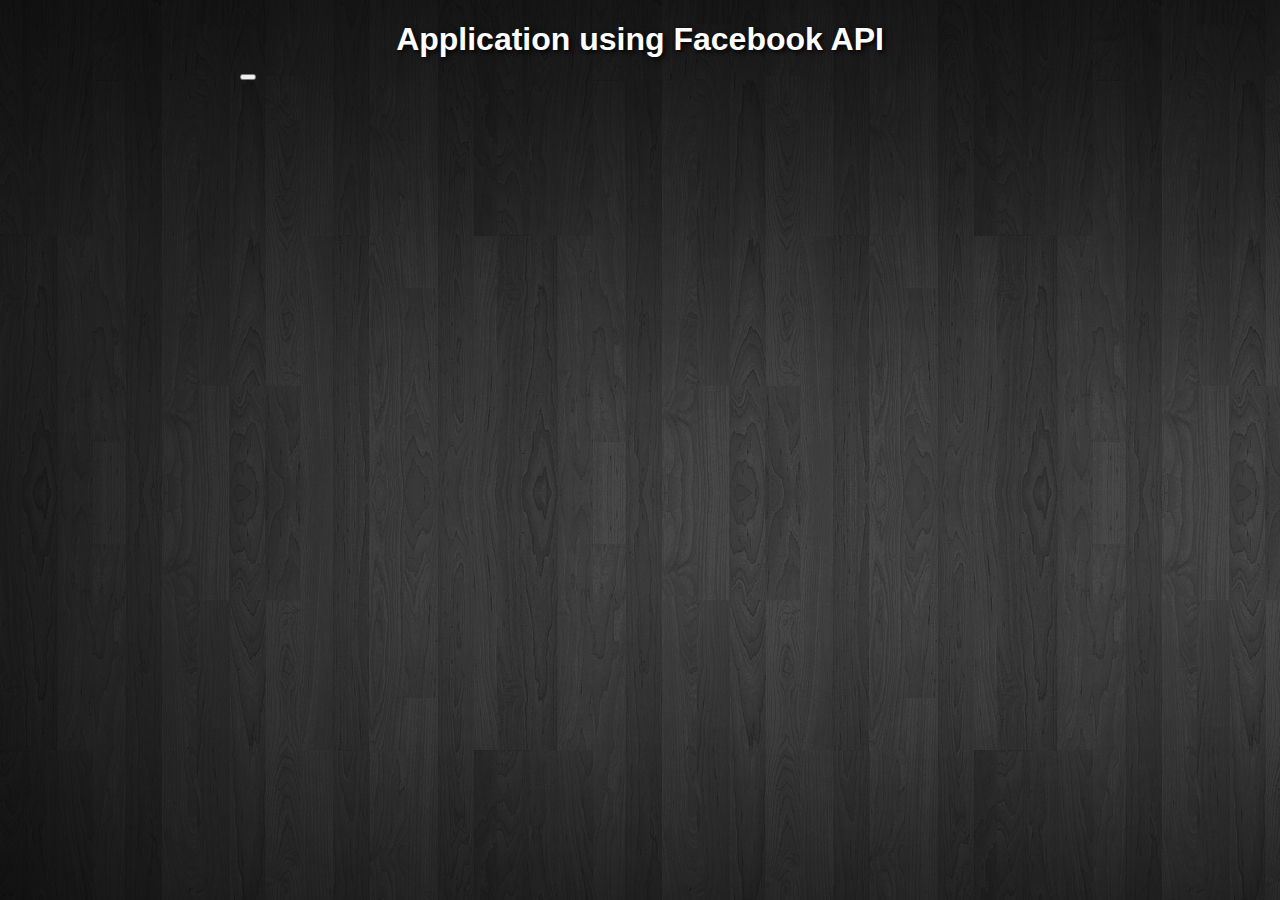
<file: facebookAPI/index.html>
﻿<!DOCTYPE html> 
<html xmlns:fb="https://www.facebook.com/2008/fbml">
    <head>
        <meta http-equiv="Content-Type" content="text/html; charset=UTF-8"/>
        <title>Application using Facebook API</title>
        <link href="styles/main.css" rel="stylesheet" />
        <script src="scripts/jquery-2.0.2.js"></script>
        <script src="scripts/zoom.js"></script>
    </head>
    <body>
        <div id="fb-root"></div>
        <script>
            //localhost:20511/index.html
            var button;
            var userInfo;

            window.fbAsyncInit = function () {
                FB.init({
                    appId: '210497889102001', //change the appId to your appId
                    status: true,
                    cookie: true,
                    xfbml: true,
                    oauth: true
                });

                function updateButton(response) {
                    button = $('#fb-auth');
                    userInfo = $('#user-info');

                    if (response.authResponse) {
                        //user is already logged in and connected
                        FB.api('/me', function (info) {
                            login(response, info);
                        });

                        button.on("click", function () {
                            FB.logout(function (response) {
                                logout(response);
                            });
                        });
                    } else {
                        //user is not connected to your app or logged out
                        button.attr("class", "login");
                        button.on("click", function() {
                            FB.login(function(response) {
                                if (response.authResponse) {
                                    FB.api('/me', function(info) {
                                        login(response, info);
                                    });
                                } else {
                                    //user cancelled login or did not grant authorization
                                }
                            }, { scope: 'read_friendlists, user_photos, user_birthday, user_location' });
                        });
                    }
                }

                // run once with current status and whenever the status changes
                FB.getLoginStatus(updateButton);
                FB.Event.subscribe('auth.statusChange', updateButton);
            };
            (function () {
                var e = document.createElement('script'); e.async = true;
                e.src = document.location.protocol
                    + '//connect.facebook.net/en_US/all.js';
                document.getElementById('fb-root').appendChild(e);
            }());

            function login(response, info) {
                if (response.authResponse) {
                    var accessToken = response.authResponse.accessToken;
                    getFriends(accessToken);
                    userInfo.html(
                        '<img src="https://graph.facebook.com/' + info.id + '/picture">' +
                            "<h2>" + info.name + ", <small>" + info.birthday + ", " + info.locale + "</small></h2>");
                    button.attr("class", "logout");
                }
            }

            function logout(response) {
                userInfo.html("");
                $('#friends').html("");
            }
            
            function getFriends(accessToken) {
                FB.api('/me/friends?access_token=' + accessToken, function (response) {
                    var friendsHolder = $('#friends');
                    for (var i = 0; i < response.data.length; i++) {
                        var friendPictureUrl = 'https://graph.facebook.com/' + response.data[i].id + '/picture?width=400&height=400';
                        var friendName = response.data[i].name;
                        var photo = $("<img/>");
                        photo.attr("class", "friend-picture");
                        photo.attr("src", friendPictureUrl);
                        photo.attr("title", friendName);
                        friendsHolder.append(photo);
                        var zoomPhoto = $("<img/>");
                        zoomPhoto.attr("class", "friend-zoom-picture");
                        zoomPhoto.attr("src", friendPictureUrl);
                        zoomPhoto.attr("title", friendName);
                        friendsHolder.append(zoomPhoto);
                        $(photo).zoom();
                        $(zoomPhoto).collapse();
                    }
                });
            }
        </script>
        <div id="main-wrapper">
            <h1>Application using Facebook API</h1>
            <button id="fb-auth"></button>
            <br />
            <div id="user-info"></div>
            <div id="friends"></div>
        </div> 
    </body>
</html>
</file>
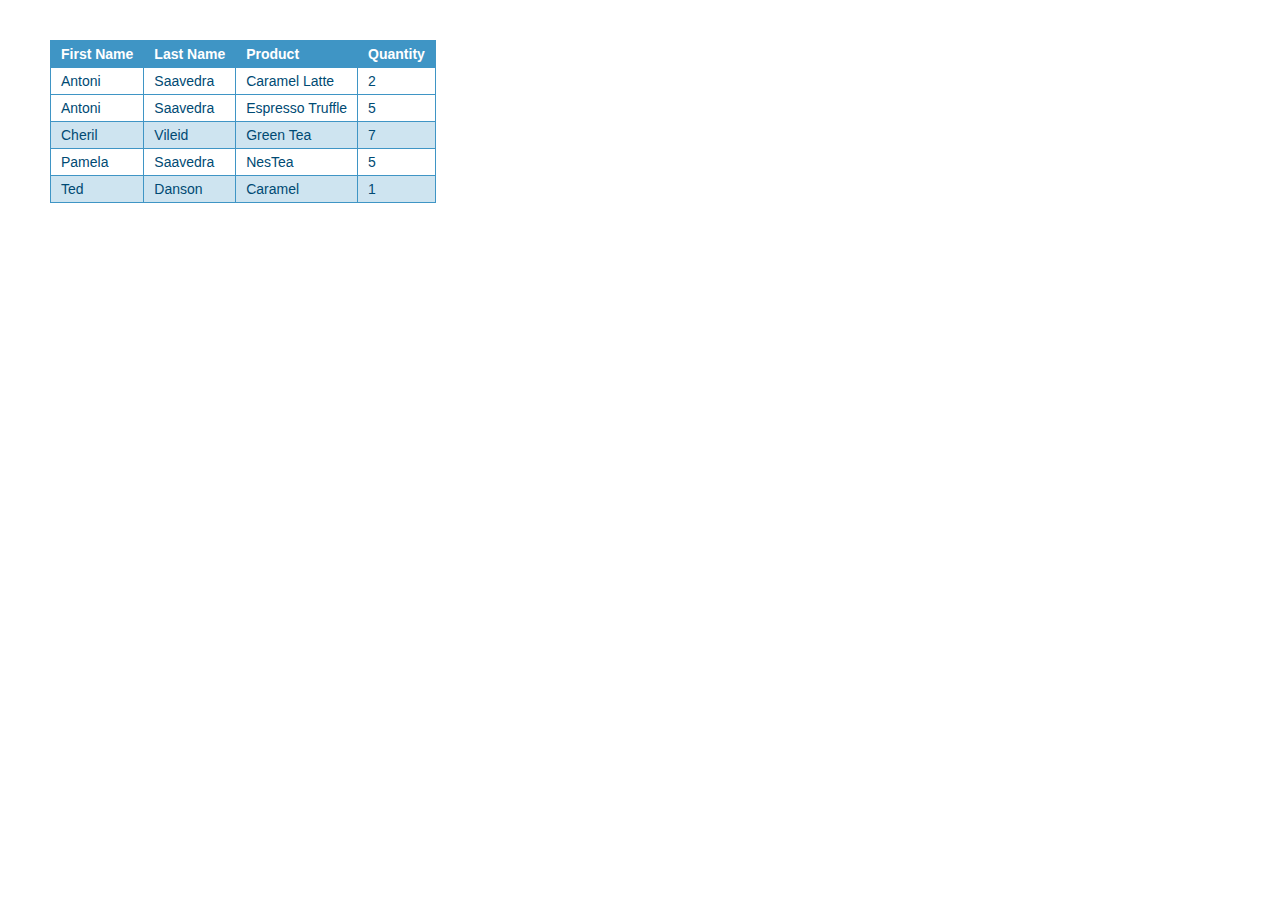
<file: jQuery Grid/index.html>
<DOCTYPE! html>
<html>
	<head>
		<title>jQuery Grid View</title>
		<link rel="stylesheet" type="text/css" href="style.css">
		<script type="text/javascript" src="jquery-2.0.2.min.js"></script>
		<script type="text/javascript" src="grid-view.js"></script>
	</head>
	<body>
		<div id="grid-view-holder"></div>
		 <script type="text/javascript">
			var schoolsGrid = controls.GridView("#grid-view-holder");
			schoolsGrid.addHeader("First Name", "Last Name", "Product", "Quantity");
			schoolsGrid.addRow("Antoni", "Saavedra", "Caramel Latte", 2);
			schoolsGrid.addRow("Antoni", "Saavedra", "Espresso Truffle", 5);
			var academyRow = schoolsGrid.addRow("Cheril", "Vileid", "Green Tea", 7);

			var academyGrid = academyRow.NestedGridView();
			academyGrid.addHeader("First Name", "Last Name", "Product");
			academyGrid.addRow("Cheril", "Bush", "White Chocolate Mocha");
			academyGrid.addRow("Saavedra", "Davolio", "Black Tea");

			schoolsGrid.addRow("Pamela", "Saavedra", "NesTea", 5);
			var testRow = schoolsGrid.addRow("Ted", "Danson", "Caramel", 1);

			var testGrid = testRow.NestedGridView();
			testGrid.addHeader("Sugar", "Milk", "Honey");
			testGrid.addRow(200, 150, 400);
			testGrid.addRow("One bag", "Two Litres", "Jar");

			schoolsGrid.render();
		</script>
	</body>
</html>
</file>
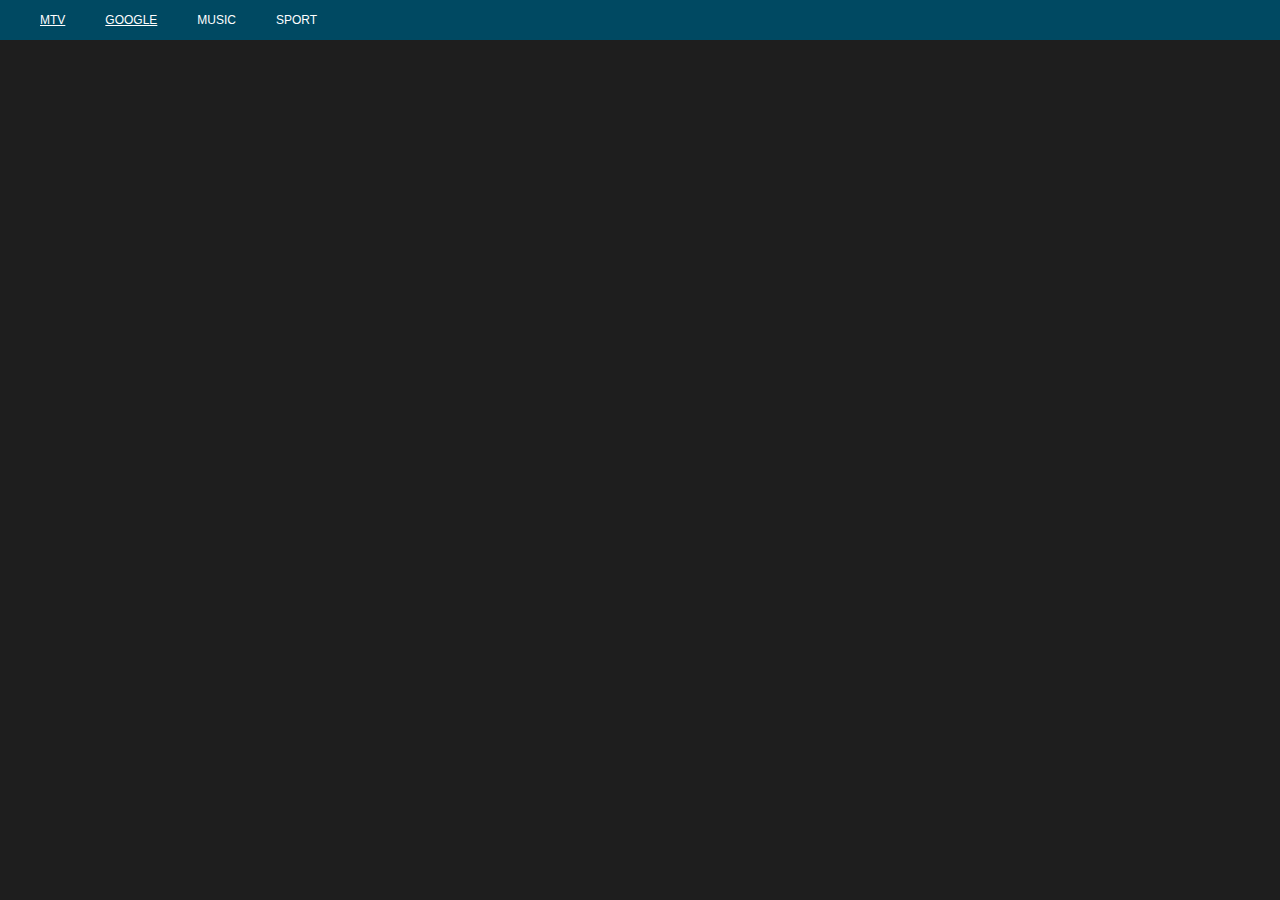
<file: Sites Bar/index.html>
<html>
<head>
	<title></title>
	<link rel="stylesheet" type="text/css" href="style.css">
	<script type="text/javascript" src="oop.js"></script>
</head>
<body>
	<div id="sites-bar"></div>
	<script type="text/javascript" src="sites-bar.js"></script>
</body>
</html>
</file>
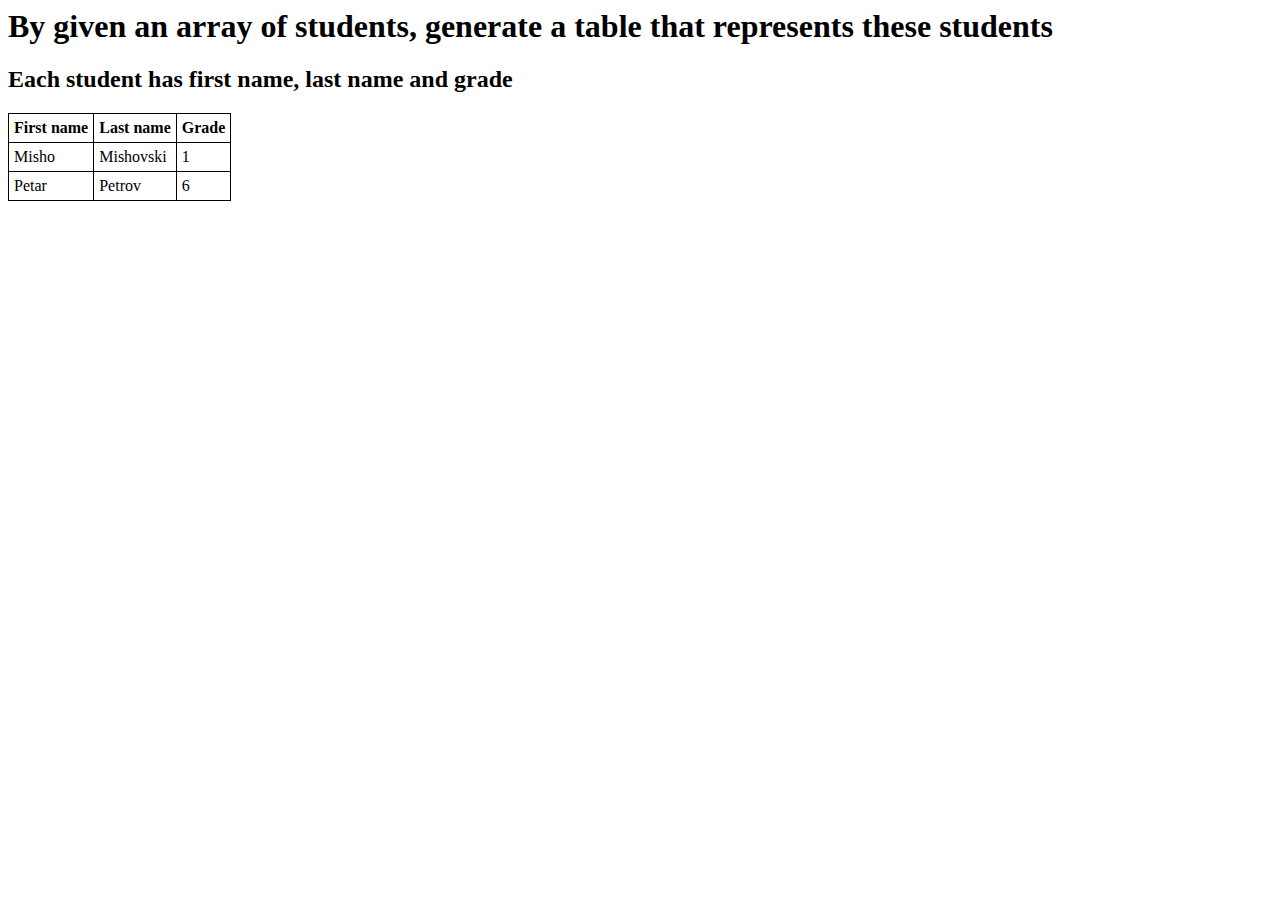
<file: Students Table/index.html>
<html>
<head>
	<title>By given an array of students, generate a table that represents these students</title>
	<script type="text/javascript" src="jquery-2.0.2.min.js"></script>
    <script type="text/javascript" src="oop.js"></script>
    <style type="text/css">
        .students {
            border-top: 1px solid #000;
            border-left: 1px solid #000;
            border-collapse: collapse;
        }
        .students td, .students th {
            border-bottom: 1px solid #000;
            border-right: 1px solid #000;
            padding: 5px;
        }
    </style>
</head>
<body>
	<h1>By given an array of students, generate a table that represents these students</h1>
    <h2>Each student has first name, last name and grade</h2>
    <script type="text/javascript" src="students-table.js"></script>
    <script>
        var misho = new Student("Misho", "Mishovski", 1);
        var pesho = new Student("Petar", "Petrov", 6);
        var studentsTable = new StudentsTable([misho, pesho]);
        studentsTable.render();
    </script> 
</body>
</html>
</file>
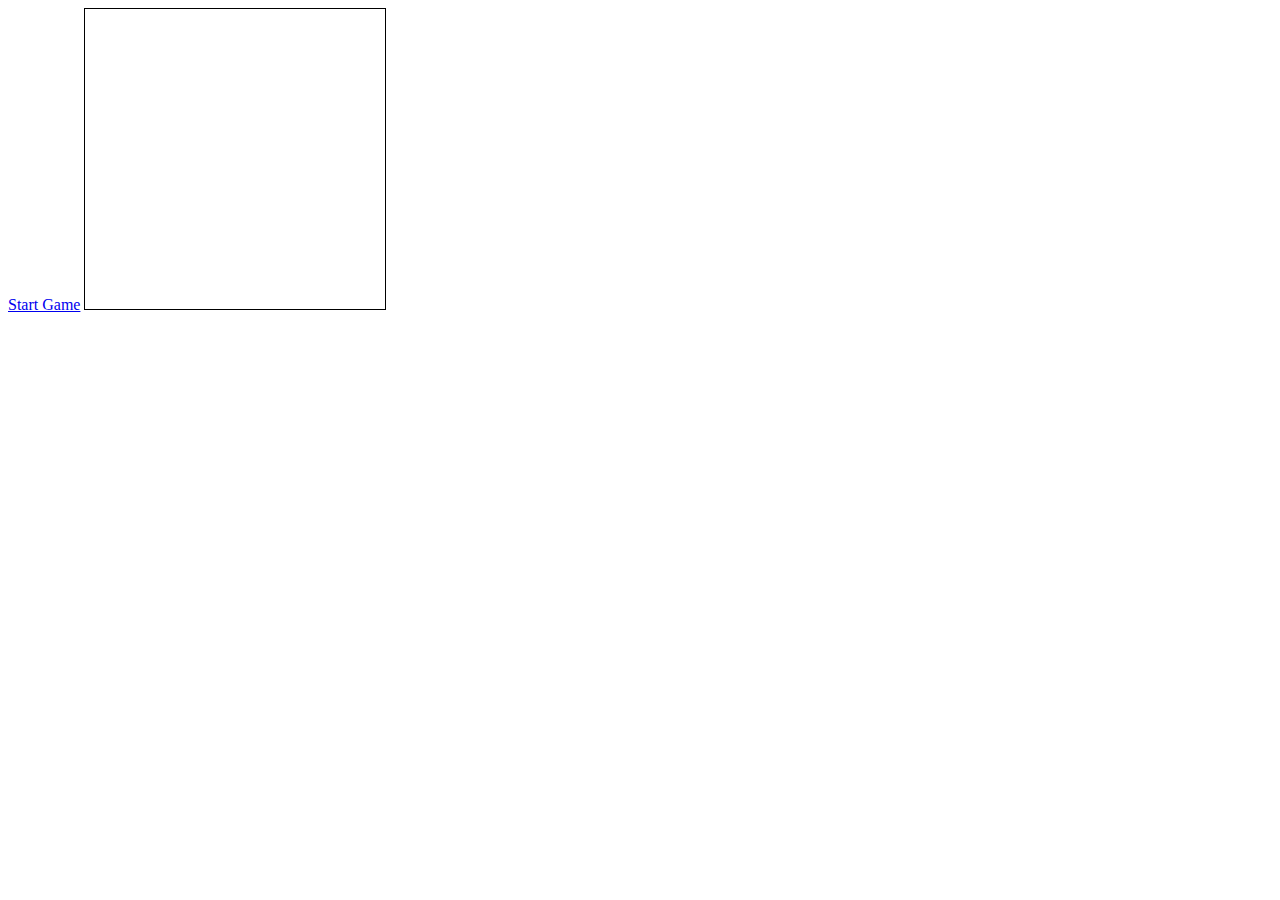
<file: snakegame/snake-game/index.html>
<html>
<head>
  <title></title>
  <script type="text/javascript" src="scripts/class.js"></script>
  <script type="text/javascript" src="scripts/snake.js"></script>
  <style type="text/css">
    #snake-canvas{
          border:1px solid black;
    }
  </style>
</head>
<body>
  <a href="#" id="btn-snake-start">Start Game</a>
  <canvas id="snake-canvas" width="300" height="300"></canvas>
  <script type="text/javascript">   
    var oldLoad = window.onload;
    window.onload = function() {
      if(oldLoad){
        oldLoad.apply(window, arguments);
      }
      var context = document.getElementById("snake-canvas").getContext("2d");
      var game = new snakeGame.SnakeEngine(context, 300, 300); 
      document.getElementById("btn-snake-start").addEventListener("click", function() {
        game.start();
      }, false);
    }        
  </script>

</body>
</html>
</file>
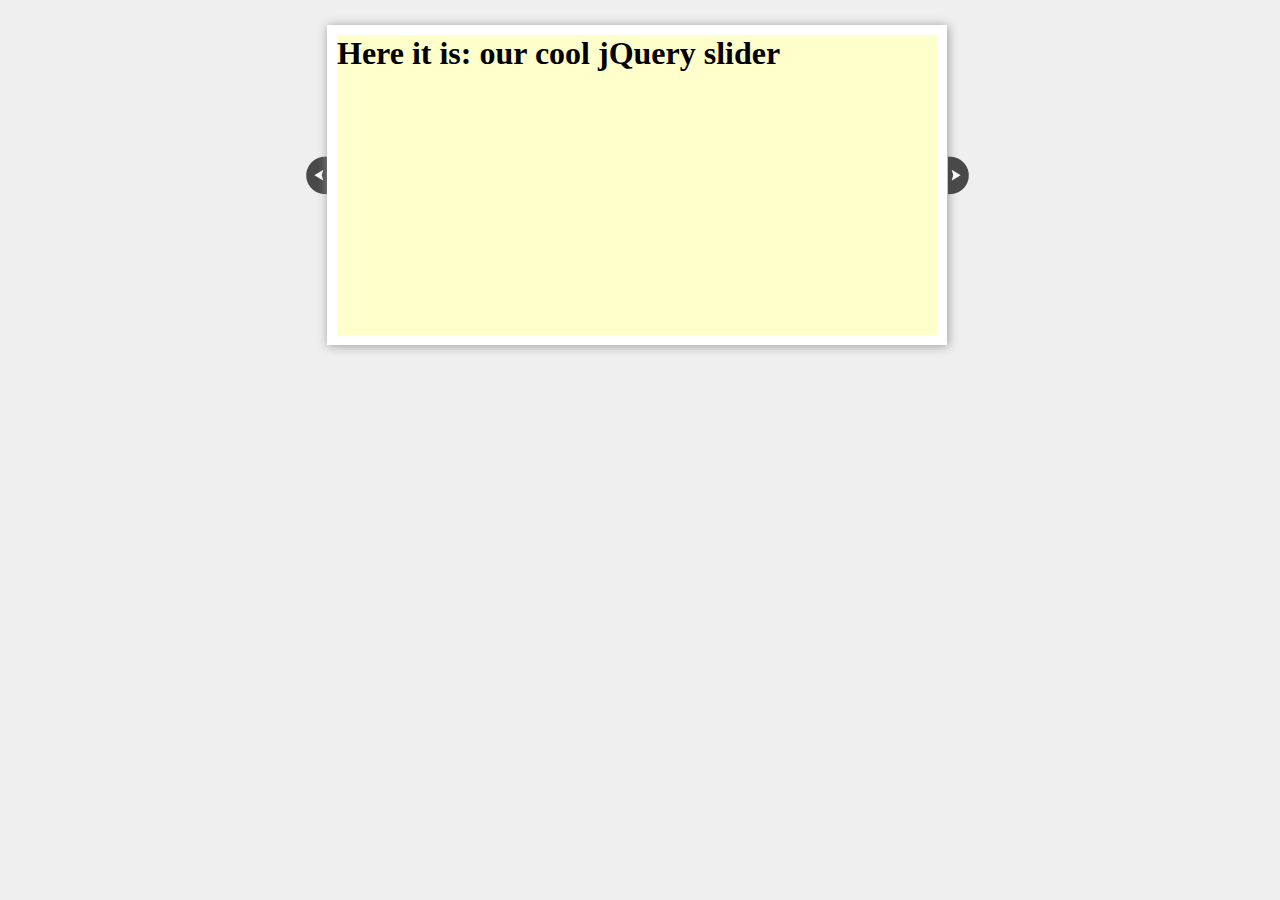
<file: slider.html>
<html>
<head>
	<title></title>
	<link rel="stylesheet" type="text/css" href="style.css">
	<script type="text/javascript" src="jquery-2.0.2.min.js"></script>
	<script type="text/javascript" src="prototypal.js"></script>
</head>

<body>
	<div id="slider"></div>
	<script type="text/javascript" src="slider.js"></script>
</body>
</html>
</file>
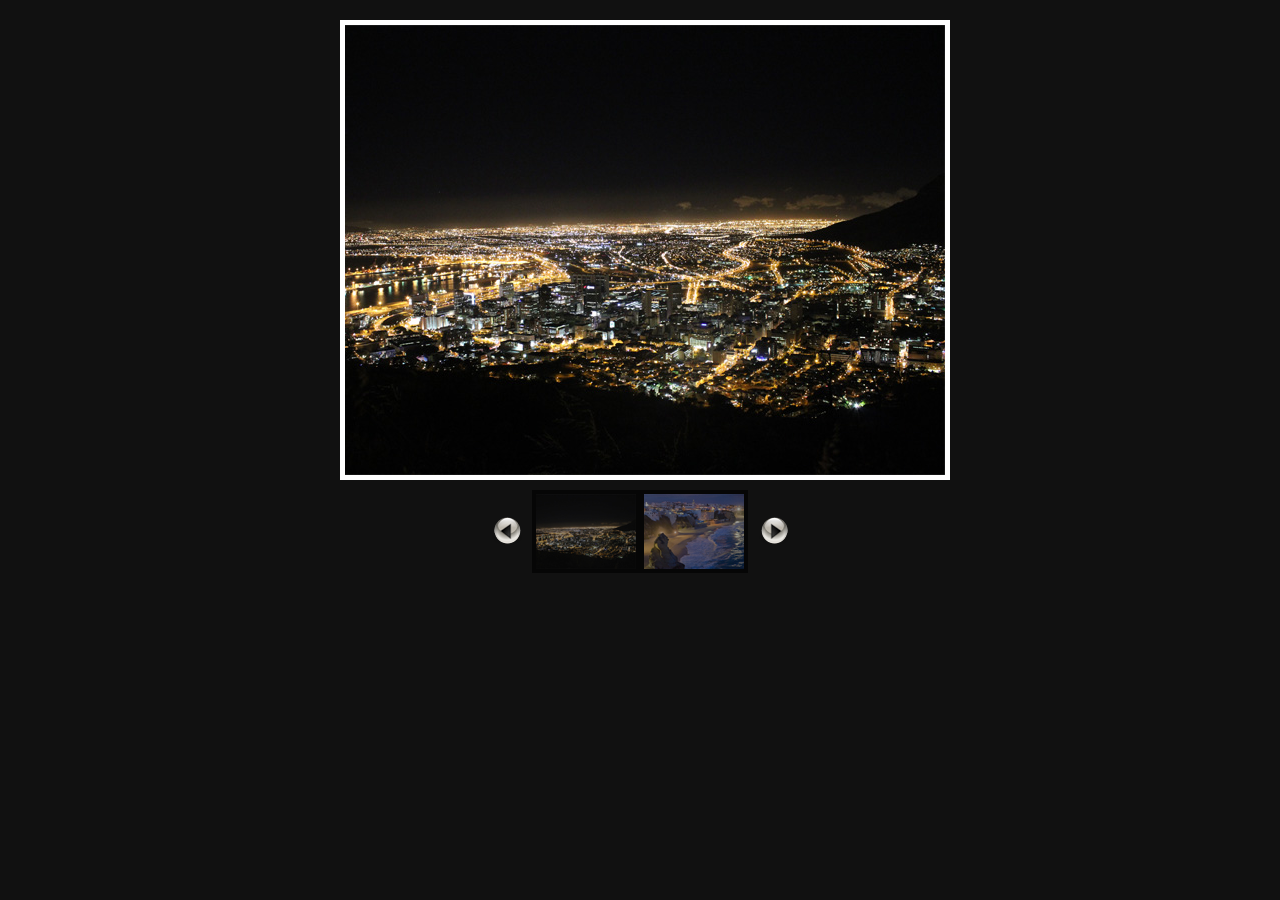
<file: Image Slider/slider.html>
<html>
<head>
	<title></title>
	<link rel="stylesheet" type="text/css" href="style.css">
</head>
<body>
	<div id="img-slider"></div>
	<script type="text/javascript" src="prototypal-oop.js"></script>
	<script type="text/javascript" src="slider.js"></script>
</body>
</html>
</file>
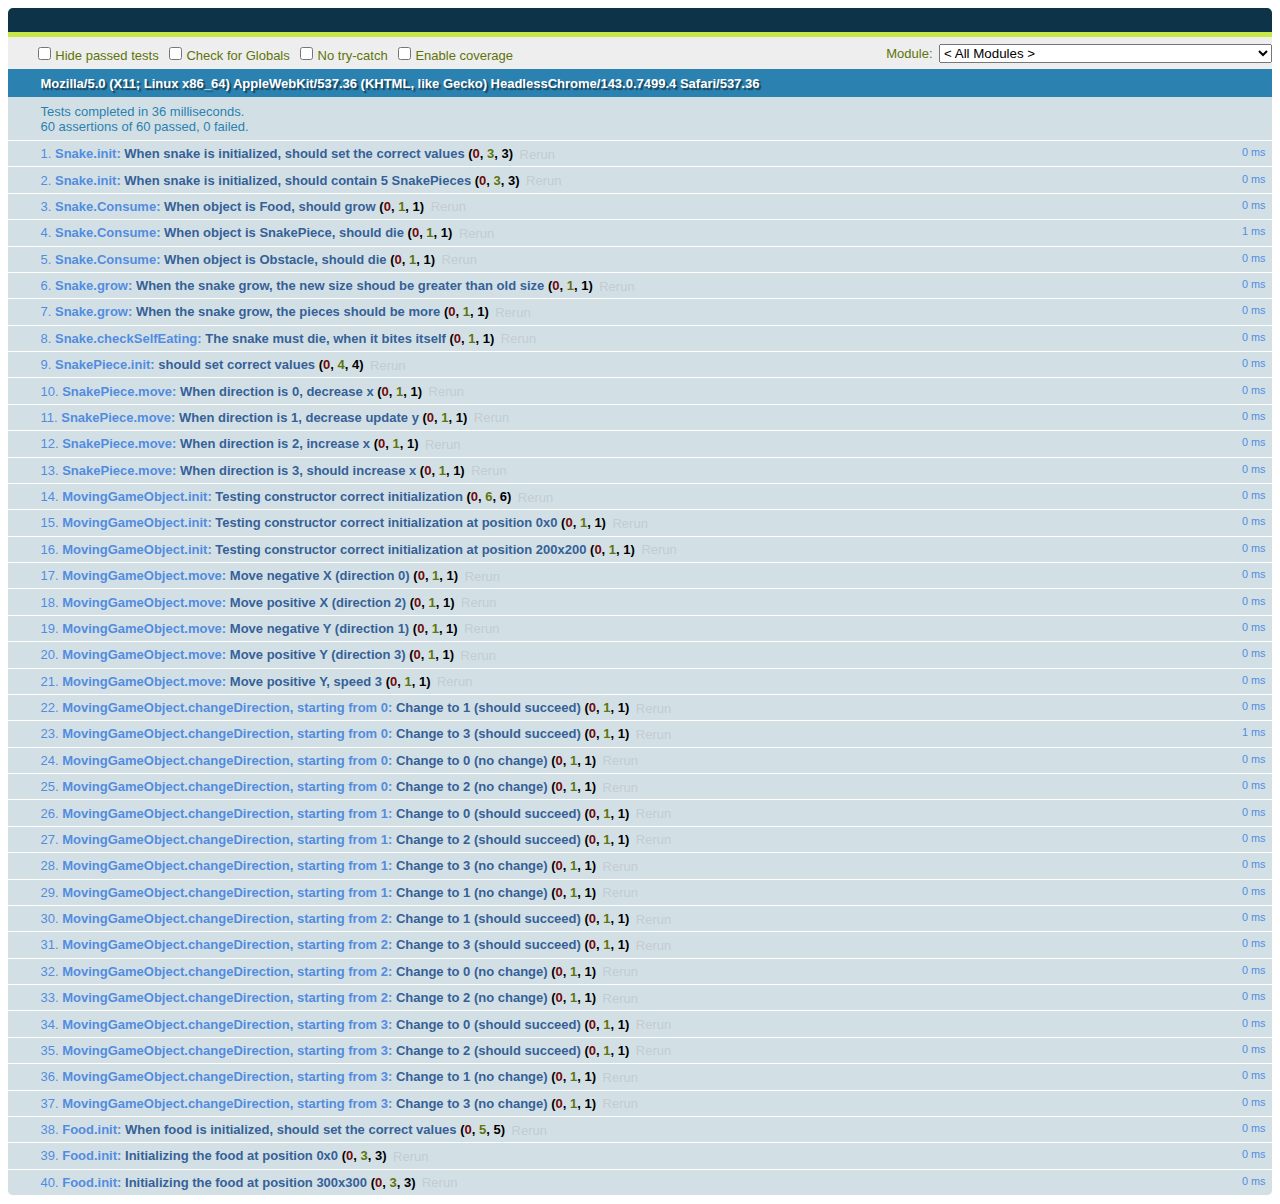
<file: snakegame/snake-game-tests/all-tests.html>
<html>
<head>
  <title></title>
  <link rel="stylesheet" type="text/css" href="../QUnit/qunit-1.11.0.css">
  <script type="text/javascript" src="../QUnit/qunit-1.11.0.js"></script>
  <script type="text/javascript" src="../snake-game/scripts/class.js"></script>
</head>
<body>
  <div id="qunit">
  </div>
  <script type="text/javascript" src="blanket.min.js"></script>
  <script type="text/javascript" src="../snake-game/scripts/snake.js" data-cover></script>  
  <script type="text/javascript" src="snake-tests.js"></script>  
  <script type="text/javascript" src="snake-piece-tests.js"></script>
  <script type="text/javascript" src="moving-object-tests.js"></script>
  <script type="text/javascript" src="food-tests.js"></script>
</body>
</html>
</file>
<file: facebookAPI/styles/main.css>
﻿html, body {
    margin: 0;
    padding: 0;
}
body {
    background: url('../images/wood-background.jpg');
}
h1, h2 {
    color: #fff;
    font-family: Arial, sans-serif;
    text-shadow: 2px 2px 5px #000;
}
h1 {
    text-align: center;
    margin-bottom: 5px;
}
small {
    font-size: .6em;
    font-style: italic;
    font-weight: normal;
}
#main-wrapper {
    width: 800px;
    margin: 20px auto 0 auto;
    position: relative;
}
#friends {
    height: 400px;
    overflow: auto;
}
.friend-picture {
    width: 75px;
    height: 75px;
    margin: 3px;
    border: 2px solid #ccc;
}

.friend-zoom-picture {
    display: none;
    position: absolute;
    top: 200px;
}
.login, .logout {
    width: 150px;
    height: 27px;
    background-repeat: no-repeat;
    float: right;
    border: none;
}
.login {
    background: url('../images/login.png');
}
.logout {
    background: url('../images/logout.png');
}

#user-info img {
    border: 2px solid #fff;
}
</file>
<file: jQuery Grid/style.css>
html, body {
	margin: 0;
	padding: 0;
}

body {
	font-family: Arial, sans-serif;
}

#grid-view-holder {
	margin-top: 40px;
	margin-left: 50px;
}
#grid-view-holder table {
	padding: 0;
	border-collapse: collapse;
	font-size: 14px;
}
#grid-view-holder table th {
	border: 1px solid #3f95c5;
	padding: 5px 10px;
	background: #3f95c5;
	color: #fff;
	text-align: left;
}
#grid-view-holder table td {
	border: 1px solid #3f95c5;
	padding: 5px 10px;
	color: #004a73;
}
#grid-view-holder tr.parent {
	cursor: pointer;
}
#grid-view-holder tr.parent td {
	background: #cee4f0;
}
</file>
<file: Sites Bar/style.css>
html, body, ul {
	margin: 0;
	padding:0;
}
body {
	background: #1e1e1e;
	

}
#sites-bar {
font-family: Arial, sans-serif;
font-size: 12px;
}
#sites-bar ul {
	list-style: none;
	zoom: 1;
	background: ;
	background: #004962;
	height: 40px;
	color: #fff;
	padding-left: 20px;
}

#sites-bar ul:after {
	content: '';
	clear: both;
	display: block;
}

#sites-bar > ul > li {
	float: left;
	position: relative;
	padding-left: 20px;
	padding-right: 20px;
	text-transform: uppercase;
	line-height: 40px;
}
#sites-bar > ul > li > ul {
	position: absolute;
	left: 0;
	display: none;
	height: auto;
	padding-left: 20px;
	padding-right: 10px;
	width: 100px;
	background: #136984;

}
#sites-bar > ul > li:hover {
	background: #136984;
}
#sites-bar > ul > li:hover > ul {	
	position: absolute;
	left: 0;
	display: block;

}
#sites-bar a {
	color: #fff;
}
</file>
<file: style.css>
html, body, p, h1, h2, h3, ul {
	margin: 0;
	padding: 0;
}

body {
	background: #efefef;
}

#slide p {
	padding: 10px;
	text-align: justify;
}

#slider button, #slides {
	float: left;
}
#btn-next, #btn-prev {
	background: none;
	border: 0;
	background-repeat: no-repeat;
	width: 22px;
	height: 40px;
	margin-top: 130px;
	cursor: pointer;
}
#btn-next {
	background: url('images/btn-next.png');
}
#btn-prev {
	background: url('images/btn-prev.png');
}
#slider {
	zoom: 1;
	width: 670px;
	margin-left: auto;
	margin-right: auto;
	margin-top: 25px;
}

#slider:after {
	content: '';
	clear: both;
	display: block;
}

#slides {
	width: 600px;
	height: 300px;
	overflow: auto;
	background: #ffc;
	border: 10px solid #fff;
	box-shadow: 1px 1px 10px #999;
}

.post {
	background: #f4f3eb;
	color: #838383;
}

.post h1 {
	color: #000;
}

.post a {
	color: #d44314;
	text-decoration: none;
}
</file>
<file: Image Slider/style.css>
body {
	margin: 0;
	padding: 0;
	background: #111;
}
button {
	width: 32px;
	height: 32px;
	margin-top: 25px;
}

#nav {
	zoom:1;
}
#nav:after {
	content: '';
	clear: both;
	display: block;
}

#prevButton, #nextButton {
    background: none;
    background-repeat: no-repeat;
    border: none;
    float: left;
}

#img-slider {
	width: 600px;
	margin-top: 20px;
	margin-left: auto;
	margin-right: auto;
}

#prevButton {
	background-image: url('images/prev.png');
}
#nextButton {
    background-image: url('images/next.png');
}
#img-preview {
	width: 600px;
	height: 450px;
	background: #ccc;
	border: 5px solid #fff;
}
#img-wrapper {
	height: 83px;
	overflow: hidden;
	float: left;
	margin-left: 10px;
	margin-right: 10px;
}
#img-slide {
	position: relative;
	cursor: pointer;
}
#img-slide img {
	border: 4px solid #000;
	opacity: .6;
}
#img-slide img:hover {
	border: 4px solid #fff;
	opacity: 1;
}
#nav {
	width: 300px;
	margin-top: 10px;
	margin-left: auto;
	margin-right: auto;
}
</file>
<file: snakegame/QUnit/qunit-1.11.0.css>
/**
 * QUnit v1.11.0 - A JavaScript Unit Testing Framework
 *
 * http://qunitjs.com
 *
 * Copyright 2012 jQuery Foundation and other contributors
 * Released under the MIT license.
 * http://jquery.org/license
 */

/** Font Family and Sizes */

#qunit-tests, #qunit-header, #qunit-banner, #qunit-testrunner-toolbar, #qunit-userAgent, #qunit-testresult {
	font-family: "Helvetica Neue Light", "HelveticaNeue-Light", "Helvetica Neue", Calibri, Helvetica, Arial, sans-serif;
}

#qunit-testrunner-toolbar, #qunit-userAgent, #qunit-testresult, #qunit-tests li { font-size: small; }
#qunit-tests { font-size: smaller; }


/** Resets */

#qunit-tests, #qunit-header, #qunit-banner, #qunit-userAgent, #qunit-testresult, #qunit-modulefilter {
	margin: 0;
	padding: 0;
}


/** Header */

#qunit-header {
	padding: 0.5em 0 0.5em 1em;

	color: #8699a4;
	background-color: #0d3349;

	font-size: 1.5em;
	line-height: 1em;
	font-weight: normal;

	border-radius: 5px 5px 0 0;
	-moz-border-radius: 5px 5px 0 0;
	-webkit-border-top-right-radius: 5px;
	-webkit-border-top-left-radius: 5px;
}

#qunit-header a {
	text-decoration: none;
	color: #c2ccd1;
}

#qunit-header a:hover,
#qunit-header a:focus {
	color: #fff;
}

#qunit-testrunner-toolbar label {
	display: inline-block;
	padding: 0 .5em 0 .1em;
}

#qunit-banner {
	height: 5px;
}

#qunit-testrunner-toolbar {
	padding: 0.5em 0 0.5em 2em;
	color: #5E740B;
	background-color: #eee;
	overflow: hidden;
}

#qunit-userAgent {
	padding: 0.5em 0 0.5em 2.5em;
	background-color: #2b81af;
	color: #fff;
	text-shadow: rgba(0, 0, 0, 0.5) 2px 2px 1px;
}

#qunit-modulefilter-container {
	float: right;
}

/** Tests: Pass/Fail */

#qunit-tests {
	list-style-position: inside;
}

#qunit-tests li {
	padding: 0.4em 0.5em 0.4em 2.5em;
	border-bottom: 1px solid #fff;
	list-style-position: inside;
}

#qunit-tests.hidepass li.pass, #qunit-tests.hidepass li.running  {
	display: none;
}

#qunit-tests li strong {
	cursor: pointer;
}

#qunit-tests li a {
	padding: 0.5em;
	color: #c2ccd1;
	text-decoration: none;
}
#qunit-tests li a:hover,
#qunit-tests li a:focus {
	color: #000;
}

#qunit-tests li .runtime {
	float: right;
	font-size: smaller;
}

.qunit-assert-list {
	margin-top: 0.5em;
	padding: 0.5em;

	background-color: #fff;

	border-radius: 5px;
	-moz-border-radius: 5px;
	-webkit-border-radius: 5px;
}

.qunit-collapsed {
	display: none;
}

#qunit-tests table {
	border-collapse: collapse;
	margin-top: .2em;
}

#qunit-tests th {
	text-align: right;
	vertical-align: top;
	padding: 0 .5em 0 0;
}

#qunit-tests td {
	vertical-align: top;
}

#qunit-tests pre {
	margin: 0;
	white-space: pre-wrap;
	word-wrap: break-word;
}

#qunit-tests del {
	background-color: #e0f2be;
	color: #374e0c;
	text-decoration: none;
}

#qunit-tests ins {
	background-color: #ffcaca;
	color: #500;
	text-decoration: none;
}

/*** Test Counts */

#qunit-tests b.counts                       { color: black; }
#qunit-tests b.passed                       { color: #5E740B; }
#qunit-tests b.failed                       { color: #710909; }

#qunit-tests li li {
	padding: 5px;
	background-color: #fff;
	border-bottom: none;
	list-style-position: inside;
}

/*** Passing Styles */

#qunit-tests li li.pass {
	color: #3c510c;
	background-color: #fff;
	border-left: 10px solid #C6E746;
}

#qunit-tests .pass                          { color: #528CE0; background-color: #D2E0E6; }
#qunit-tests .pass .test-name               { color: #366097; }

#qunit-tests .pass .test-actual,
#qunit-tests .pass .test-expected           { color: #999999; }

#qunit-banner.qunit-pass                    { background-color: #C6E746; }

/*** Failing Styles */

#qunit-tests li li.fail {
	color: #710909;
	background-color: #fff;
	border-left: 10px solid #EE5757;
	white-space: pre;
}

#qunit-tests > li:last-child {
	border-radius: 0 0 5px 5px;
	-moz-border-radius: 0 0 5px 5px;
	-webkit-border-bottom-right-radius: 5px;
	-webkit-border-bottom-left-radius: 5px;
}

#qunit-tests .fail                          { color: #000000; background-color: #EE5757; }
#qunit-tests .fail .test-name,
#qunit-tests .fail .module-name             { color: #000000; }

#qunit-tests .fail .test-actual             { color: #EE5757; }
#qunit-tests .fail .test-expected           { color: green;   }

#qunit-banner.qunit-fail                    { background-color: #EE5757; }


/** Result */

#qunit-testresult {
	padding: 0.5em 0.5em 0.5em 2.5em;

	color: #2b81af;
	background-color: #D2E0E6;

	border-bottom: 1px solid white;
}
#qunit-testresult .module-name {
	font-weight: bold;
}

/** Fixture */

#qunit-fixture {
	position: absolute;
	top: -10000px;
	left: -10000px;
	width: 1000px;
	height: 1000px;
}
</file>
